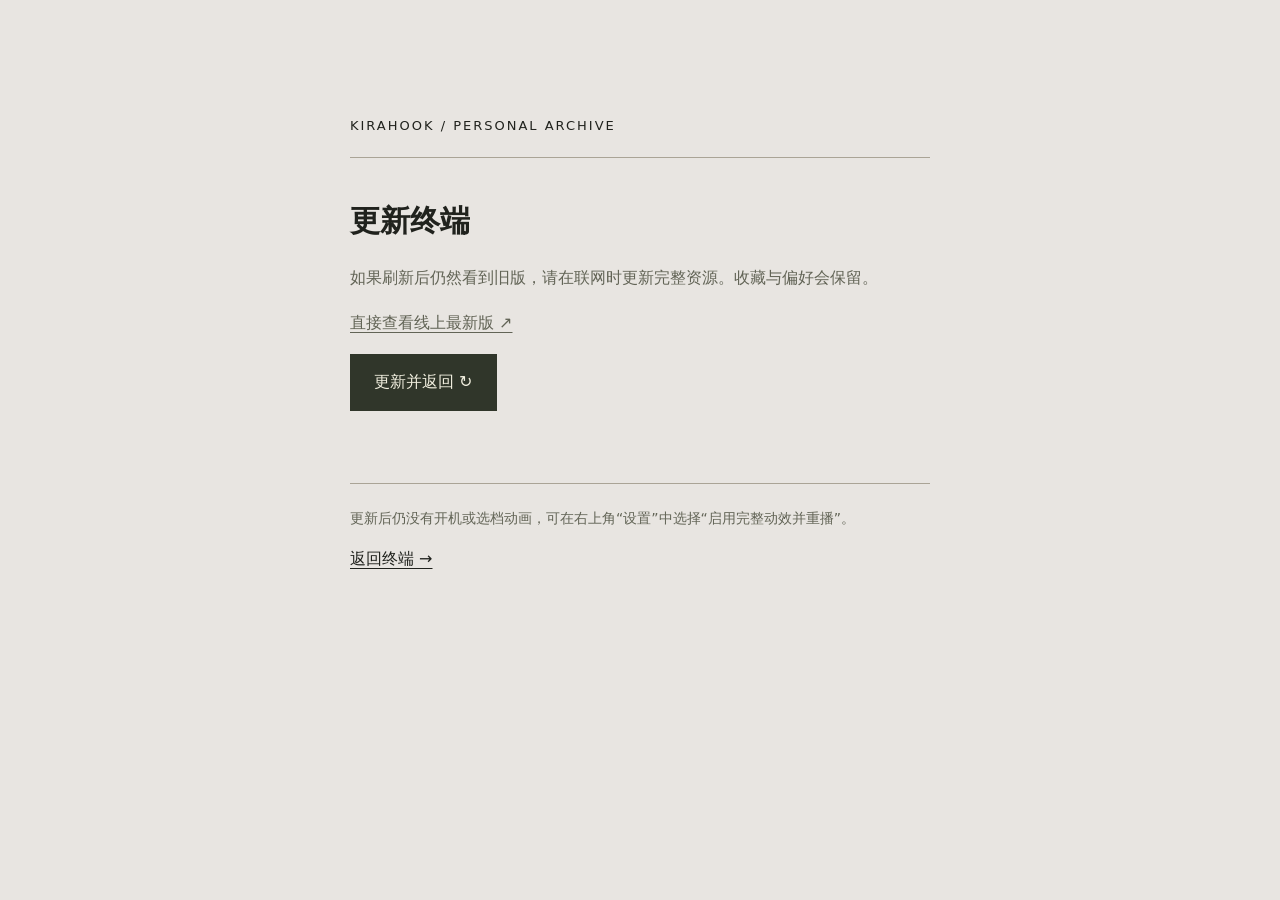
<file: update.html>
<!doctype html>
<html lang="zh-CN">
<head>
  <meta charset="utf-8">
  <meta name="viewport" content="width=device-width, initial-scale=1, viewport-fit=cover">
  <meta name="theme-color" content="#e8e5e1">
  <title>更新终端 · KIRAHOOK</title>
  <style>
    * { box-sizing: border-box; }
    body { margin: 0; padding: max(24px, env(safe-area-inset-top)) max(24px, env(safe-area-inset-right)) max(24px, env(safe-area-inset-bottom)) max(24px, env(safe-area-inset-left)); background: #e8e5e1; color: #20221d; font: 16px/1.8 "MiSans", "PingFang SC", "Microsoft YaHei", system-ui, sans-serif; }
    main { max-width: 580px; margin: 10vh auto; }
    .brand { font-size: 13px; letter-spacing: 2px; border-bottom: 1px solid #aaa496; padding-bottom: 20px; }
    h1 { font-size: 30px; font-weight: 600; margin: 36px 0 16px; }
    p { color: #626456; }
    button { border: 0; background: #30362a; color: #f1efdf; padding: 14px 24px; min-height: 48px; font: inherit; cursor: pointer; }
    button:disabled { opacity: .65; cursor: wait; }
    a { color: inherit; text-underline-offset: 4px; }
    #status { min-height: 2em; margin: 20px 0; }
    .help { font-size: 14px; border-top: 1px solid #aaa496; padding-top: 22px; }
  </style>
</head>
<body>
  <main>
    <div class="brand">KIRAHOOK / PERSONAL ARCHIVE</div>
    <h1>更新终端</h1>
    <p>如果刷新后仍然看到旧版，请在联网时更新完整资源。收藏与偏好会保留。</p>
    <p><a href="./latest.html?scene=archive">直接查看线上最新版 ↗</a></p>
    <button id="update">更新并返回 ↻</button>
    <p id="status" role="status" aria-live="polite"></p>
    <p class="help">更新后仍没有开机或选档动画，可在右上角“设置”中选择“启用完整动效并重播”。</p>
    <a href="./">返回终端 →</a>
  </main>
  <script src="./update.js"></script>
</body>
</html>
</file>
